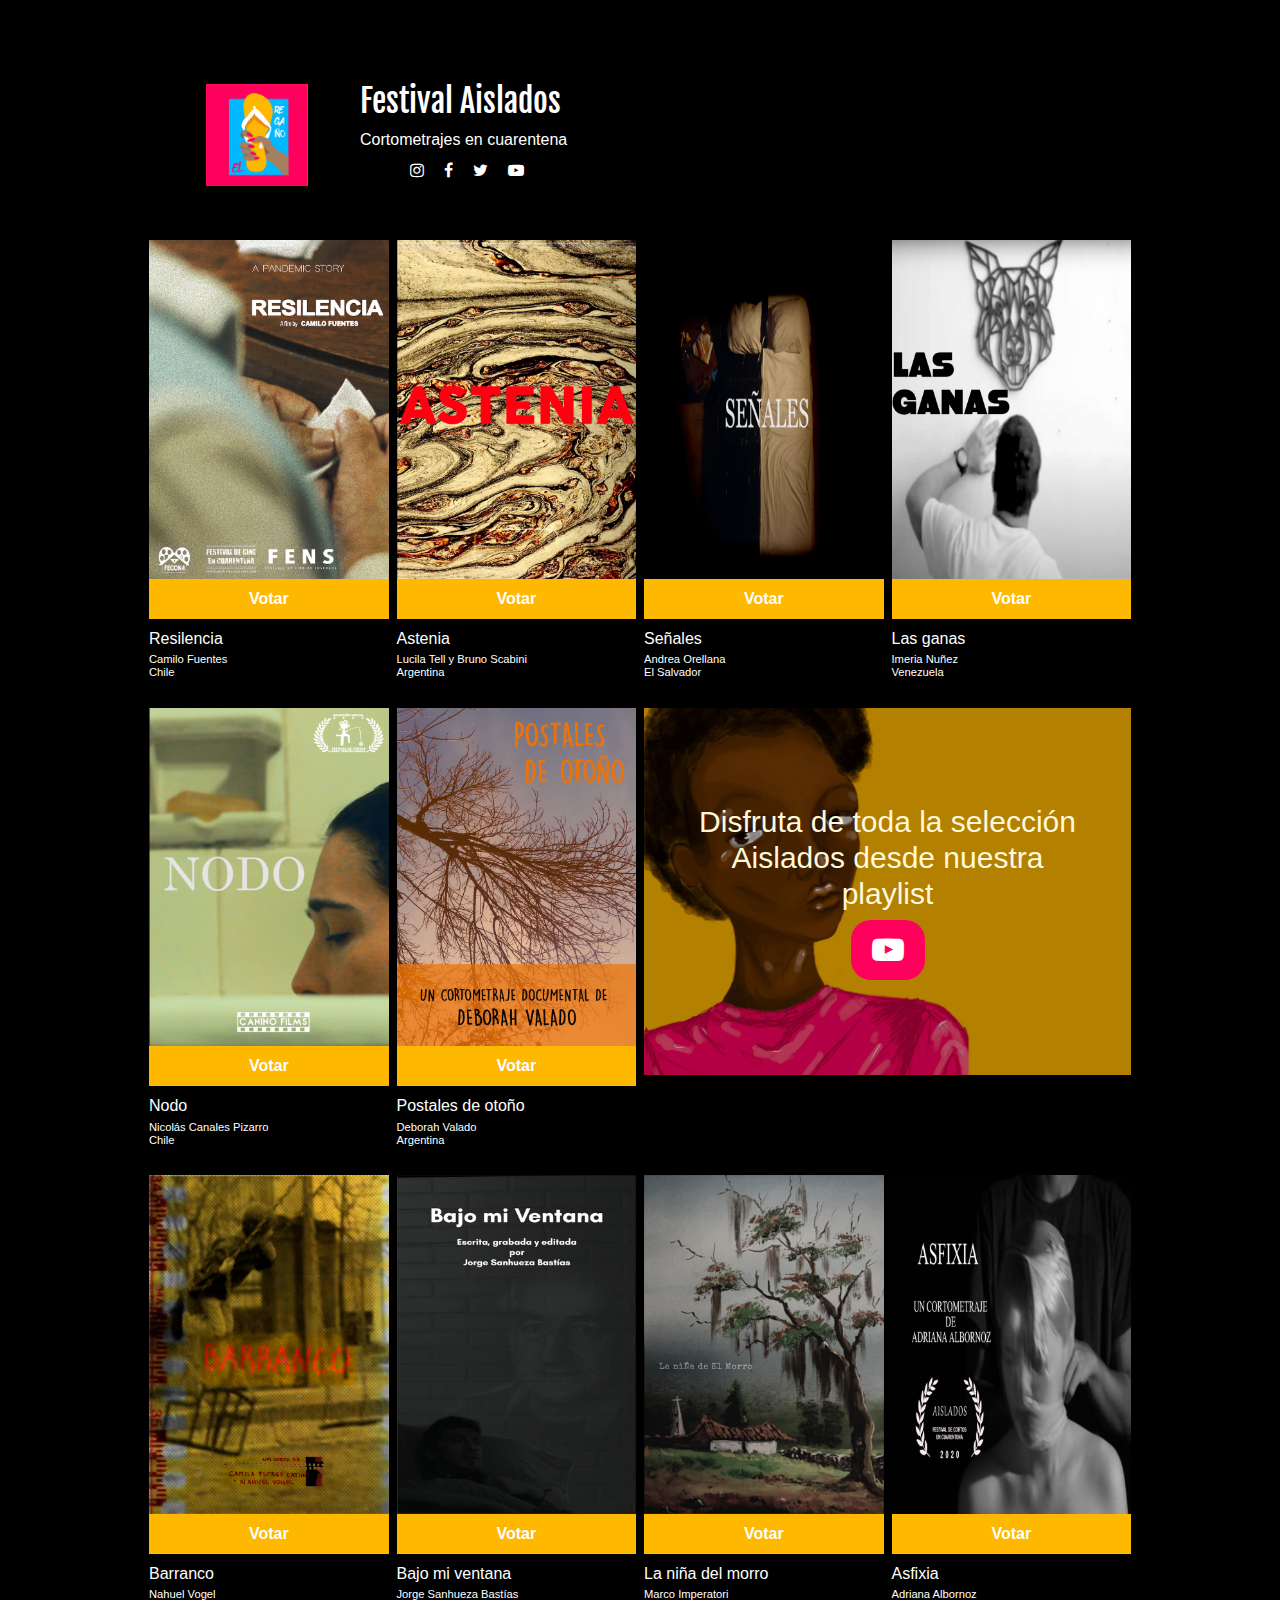
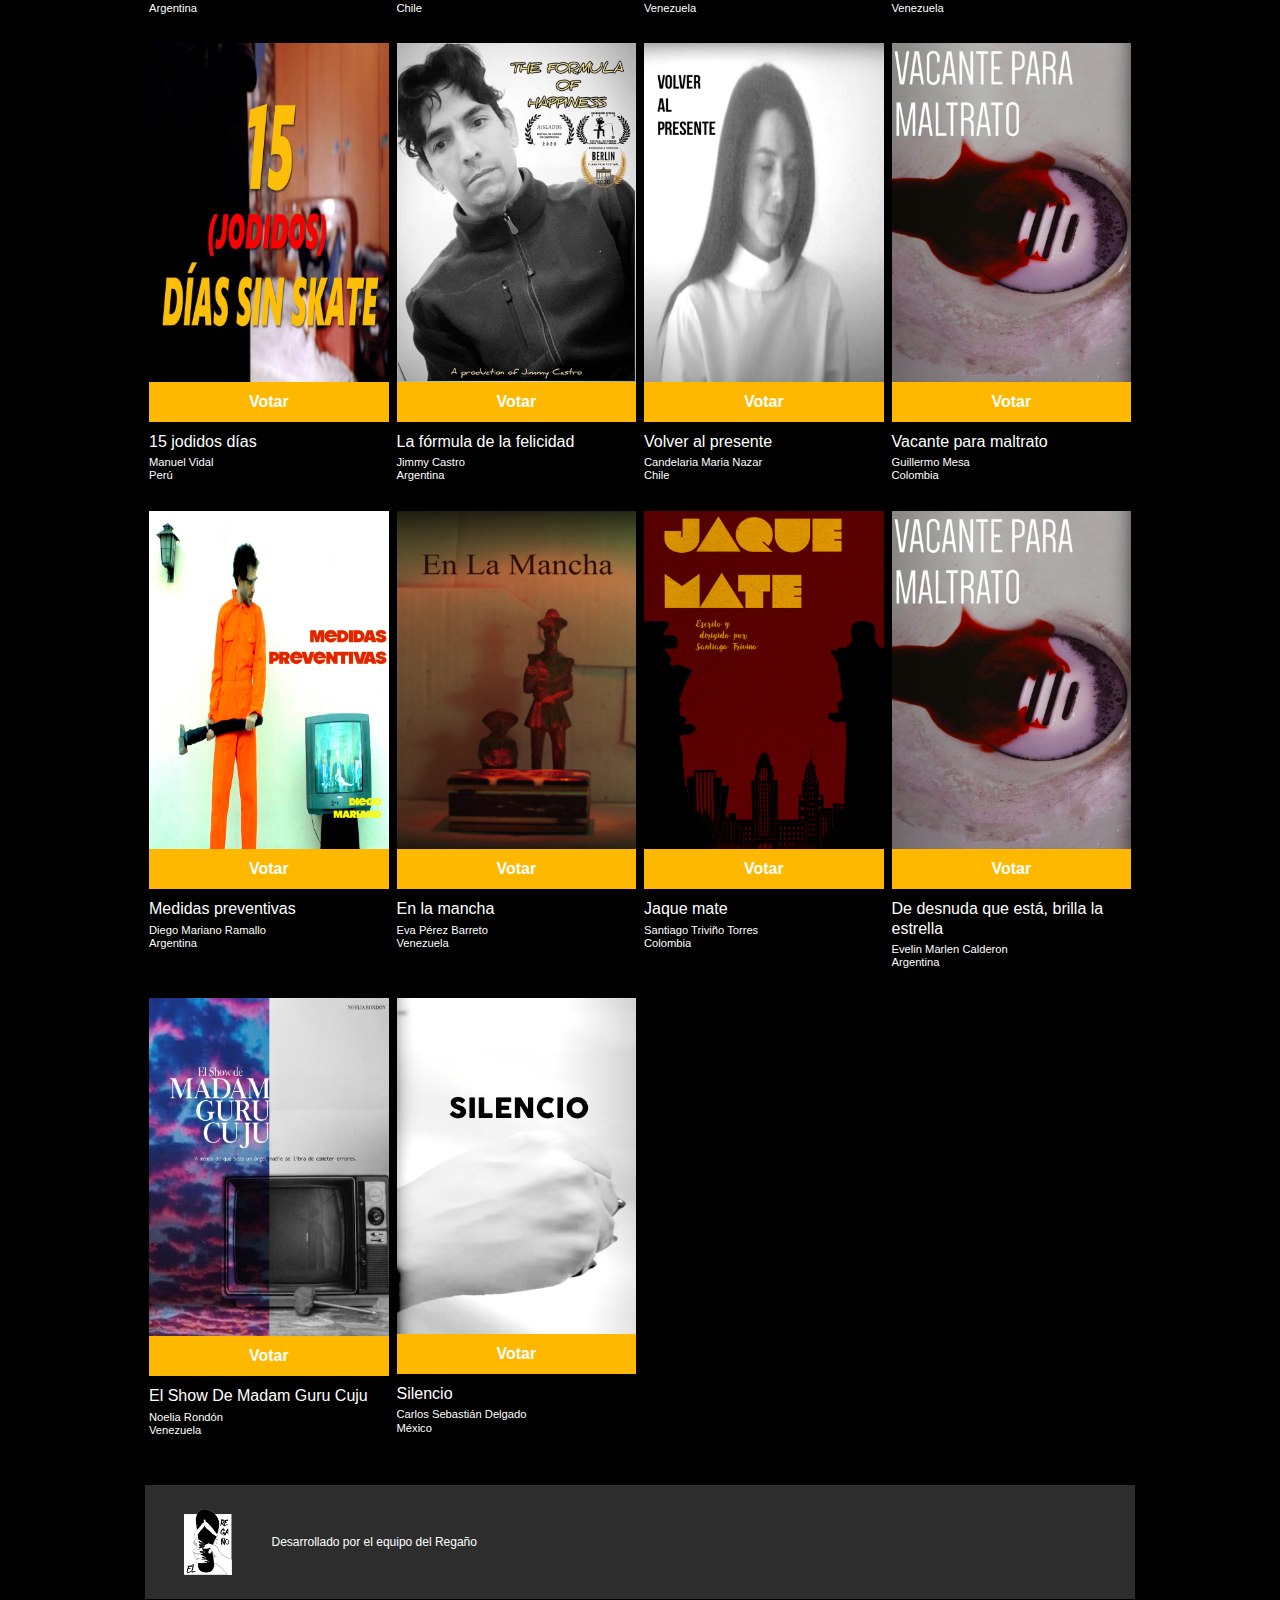
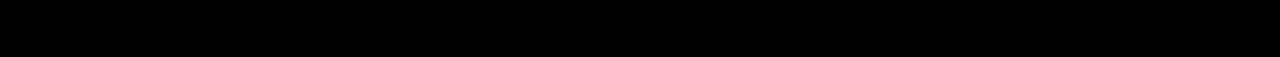
<file: index.html>
<!DOCTYPE html>
<html lang="en">
    <head>
        <meta charset="utf-8" />
        <meta name="description" content="" />
        <meta name="author" content="" />
        <meta name="viewport" content="width=device-width, user-scalable=no, inicial-scale=1.0, maximun-scale=1.0, minimun-scale=1.0">
        <title>Festival Aislados</title>
        <link href="css/bootstrap.min.css" rel="stylesheet" />
        <link href="style.css" rel="stylesheet" />
        <link href="https://fonts.googleapis.com/css2?family=Fjalla+One&display=swap" rel="stylesheet">
        <link rel="stylesheet" href="https://cdnjs.cloudflare.com/ajax/libs/font-awesome/4.7.0/css/font-awesome.min.css">
    </head>

<body class="seleccion">

    <!-- Encabezado de la pagina-->
        <div class="row encabezado p-4">
            <div class="col-12 col-sm-4 col-lg-4 col-xl-4 d-flex justify-content-center">
                 <img src="img/logo.jpg" class="logo">
            </div>
            
            <div class="col-12 col-sm-8 col-lg-8 col-xl-8 d-flex flex-column justify-content-center">
                <h2 class="titulo">Festival Aislados</h2>
                <p class="subtitulo">Cortometrajes en cuarentena</p>
            

            <div class="col-12 col-sm-8 col-lg-8 col-xl-8 d-flex justify-content-center">
                
                <!-- Add font awesome icons -->
                <a href="https://www.instagram.com/elreganio/" target="_blank" class="fa fa-instagram"></a>
                <a href="https://www.facebook.com/elreganio" target="_blank" class="fa fa-facebook"></a>
                <a href="https://www.facebook.com/elreganio"  target="_blank" class="fa fa-twitter"></a>
                <a href="https://www.youtube.com/channel/UCWWmgwLbFfo6eIOBsnirG9w" target="_blank" class="fa fa-youtube-play"></a>
            </div>
            </div>

        </div>

    
    <!--Fila 1 de cortos-->
        <div class="row my-4 justify-content-center">
            
        <!--PRUEBA-->
        <div class="col-6 col-lg-3 col-sm-6 col-xl-3 p-1 ">
            <div class="caratula d-flex flex-column">
            <!--Imagen-->
            <img src="cortos/RESILENCIA PORTADA - Bord Prod.jpg" class="image" alt="Responsive image">
                <div class="middle d-flex flex-column">
                    <div class="mb-2">
                        <button type="button" class="btn reproducir video-btn" data-toggle="modal" data-src="https://www.youtube.com/embed/REFn8AXezTc" data-target="#myModal">
                        <i class="fa fa-2x fa-youtube-play"></i>
                        </button>
                    </div>
                </div>
            </div>
            <div class="d-flex flex-column ">
                <a class="typeform-share" href="https://form.typeform.com/to/Nb0etje8" data-mode="popup"  target="_blank"> Votar </a> <script> (function() { var qs,js,q,s,d=document, gi=d.getElementById, ce=d.createElement, gt=d.getElementsByTagName, id="typef_orm_share", b="https://embed.typeform.com/"; if(!gi.call(d,id)){ js=ce.call(d,"script"); js.id=id; js.src=b+"embed.js"; q=gt.call(d,"script")[0]; q.parentNode.insertBefore(js,q) } })() </script>
            </div>
            <!--Datos del cortometraje-->
            <div> 
            <h3 class="name_short">Resilencia</h3>
            <h6 class="director">Camilo Fuentes<br>Chile</h6>
            </div>
        </div>

            <!--8 Astenia-->
            <div class="col-6 col-lg-3 col-sm-6 col-xl-3 p-1">
                <div class="caratula d-flex flex-column">
                <!--Imagen-->
                <img src="cortos/astenia.png" class="image" alt="Responsive image">
                    <div class="middle d-flex flex-column">
                        <div class="mb-2">
                            <button type="button" class="btn reproducir video-btn" data-toggle="modal" data-src="https://www.youtube.com/embed/04LqEvzIOA8" data-target="#myModal">
                            <i class="fa fa-2x fa-youtube-play"></i>
                            </button>
                        </div>
                    </div>
                    <div class="d-flex flex-column ">
                        <a class="typeform-share" href="https://form.typeform.com/to/Nb0etje8" data-mode="popup"  target="_blank"> Votar </a> <script> (function() { var qs,js,q,s,d=document, gi=d.getElementById, ce=d.createElement, gt=d.getElementsByTagName, id="typef_orm_share", b="https://embed.typeform.com/"; if(!gi.call(d,id)){ js=ce.call(d,"script"); js.id=id; js.src=b+"embed.js"; q=gt.call(d,"script")[0]; q.parentNode.insertBefore(js,q) } })() </script>
                    </div>
                </div>
                <!--Datos del cortometraje-->
            <div>
                <h3 class="name_short">Astenia</h3>
                <h6 class="director">Lucila Tell y Bruno Scabini<br>Argentina</h6>
                </div>
            </div>

            <!--14 Señales-->
            <div class="col-4 col-lg-3 col-sm-4 col-xl-3 p-1">
                <div class="caratula d-flex flex-column">
                <!--Imagen-->
                <img src="cortos/señales.png" class="image" alt="Responsive image">
                    <div class="middle d-flex flex-column">
                        <div class="mb-2">
                            <button type="button" class="btn reproducir video-btn" data-toggle="modal" data-src="https://www.youtube.com/embed/c1SmdMyLlHM" data-target="#myModal">
                            <i class="fa fa-2x fa-youtube-play"></i>
                            </button>
                        </div>
                    </div>
                    <div class="d-flex flex-column ">
                        <a class="typeform-share" href="https://form.typeform.com/to/Nb0etje8" data-mode="popup"  target="_blank"> Votar </a> <script> (function() { var qs,js,q,s,d=document, gi=d.getElementById, ce=d.createElement, gt=d.getElementsByTagName, id="typef_orm_share", b="https://embed.typeform.com/"; if(!gi.call(d,id)){ js=ce.call(d,"script"); js.id=id; js.src=b+"embed.js"; q=gt.call(d,"script")[0]; q.parentNode.insertBefore(js,q) } })() </script>
                    </div>
                </div>
                <!--Datos del cortometraje-->
            <div>
                <h3 class="name_short">Señales</h3>
                <h6 class="director">Andrea Orellana<br>El Salvador</h6>
                </div>
            </div>

            <!--11 Las ganas-->
            <div class="col-4 col-lg-3 col-sm-4 col-xl-3 p-1">
                <div class="caratula d-flex flex-column">
                <!--Imagen-->
                <img src="cortos/las ganas.png" class="image" alt="Responsive image">
                    <div class="middle d-flex flex-column">
                        <div class="mb-2">
                            <button type="button" class="btn reproducir video-btn" data-toggle="modal" data-src="https://www.youtube.com/embed/Jt_ExEXwZIk" data-target="#myModal">
                            <i class="fa fa-2x fa-youtube-play"></i>
                            </button>
                        </div>
                    </div>
                </div>
                <div>
                    <a class="typeform-share d-flex flex-column" href="https://form.typeform.com/to/Nb0etje8" data-mode="popup"  target="_blank"> Votar </a> <script> (function() { var qs,js,q,s,d=document, gi=d.getElementById, ce=d.createElement, gt=d.getElementsByTagName, id="typef_orm_share", b="https://embed.typeform.com/"; if(!gi.call(d,id)){ js=ce.call(d,"script"); js.id=id; js.src=b+"embed.js"; q=gt.call(d,"script")[0]; q.parentNode.insertBefore(js,q) } })() </script>
                </div>
                <!--Datos del cortometraje-->
            <div>
                <h3 class="name_short">Las ganas</h3>
                <h6 class="director">Imeria Nuñez<br>Venezuela</h6>
                </div>
            </div>

            <!--12 Nodo-->
            <div class="col-4 col-lg-3 col-sm-4 col-xl-3 p-1">
                <div class="caratula d-flex flex-column">
                <!--Imagen-->
                <img src="cortos/Poster Nodo - Nicolas Canales.jpg" class="image" alt="Responsive image">
                    <div class="middle d-flex flex-column">
                        <div class="mb-2">
                            <button type="button" class="btn reproducir video-btn" data-toggle="modal" data-src="https://www.youtube.com/embed/UeATVKdifrk" data-target="#myModal">
                            <i class="fa fa-2x fa-youtube-play"></i>
                            </button>
                        </div>
                    </div>
                </div>
                <div>
                    <a class="typeform-share d-flex flex-column" href="https://form.typeform.com/to/Nb0etje8" data-mode="popup"  target="_blank"> Votar </a> <script> (function() { var qs,js,q,s,d=document, gi=d.getElementById, ce=d.createElement, gt=d.getElementsByTagName, id="typef_orm_share", b="https://embed.typeform.com/"; if(!gi.call(d,id)){ js=ce.call(d,"script"); js.id=id; js.src=b+"embed.js"; q=gt.call(d,"script")[0]; q.parentNode.insertBefore(js,q) } })() </script>
                </div>
                <!--Datos del cortometraje-->
            <div>
                <h3 class="name_short">Nodo</h3>
                <h6 class="director">Nicolás Canales Pizarro<br>Chile</h6>
                </div>
            </div>

            <!--7 Postales de otoño-->
            <div class="col-4 col-lg-3 col-sm-4 col-xl-3 p-1">
                <div class="caratula d-flex flex-column">
                <!--Imagen-->
                <img src="cortos/postales.jpg" class="image" alt="Responsive image">
                    <div class="middle d-flex flex-column">
                        <div class="mb-2">
                            <button type="button" class="btn reproducir video-btn" data-toggle="modal" data-src="https://www.youtube.com/embed/EJDAXk9xtMs" data-target="#myModal">
                            <i class="fa fa-2x fa-youtube-play"></i>
                            </button>
                        </div>

                    </div>
                </div>
                <div>
                    <a class="typeform-share d-flex flex-column" href="https://form.typeform.com/to/Nb0etje8" data-mode="popup"  target="_blank"> Votar </a> <script> (function() { var qs,js,q,s,d=document, gi=d.getElementById, ce=d.createElement, gt=d.getElementsByTagName, id="typef_orm_share", b="https://embed.typeform.com/"; if(!gi.call(d,id)){ js=ce.call(d,"script"); js.id=id; js.src=b+"embed.js"; q=gt.call(d,"script")[0]; q.parentNode.insertBefore(js,q) } })() </script>
                </div>
                <!--Datos del cortometraje-->
            <div>
                <h3 class="name_short">Postales de otoño</h3>
                <h6 class="director">Deborah Valado<br>Argentina</h6>
                </div>
            </div> 

            <!--PlayList-->
            <div class="col-8 col-lg-6 col-sm-8 col-xl-6 p-1">

                <div class="playlist d-flex flex-column justify-content-center">
                <h1 class="playlist_2">Disfruta de toda la selección Aislados desde nuestra playlist</h1>
                <button type="button" class="btn reproducir video-btn" data-toggle="modal" data-src="https://www.youtube.com/embed/videoseries?list=PLh--XydYwHoYqZXZKgUEpHG0v59xnl2_r" data-target="#myModal">
                    <i class="fa fa-2x fa-youtube-play"></i>
                </button>
                </div>

            </div>

            <!--10 Barranco-->
            <div class="col-6 col-lg-3 col-sm-6 col-xl-3 p-1">
                <div class="caratula d-flex flex-column">
                <!--Imagen-->
                <img src="cortos/barranco.jpg" class="image" alt="Responsive image">
                    <div class="middle d-flex flex-column">
                        <div class="mb-2">
                            <button type="button" class="btn reproducir video-btn" data-toggle="modal" data-src="https://www.youtube.com/embed/LLOSHIy7UNo" data-target="#myModal">
                                <i class="fa fa-2x fa-youtube-play"></i>
                            </button>
                        </div>
                    </div>
                </div>
                <div>
                    <a class="typeform-share d-flex flex-column" href="https://form.typeform.com/to/Nb0etje8" data-mode="popup"  target="_blank"> Votar </a> <script> (function() { var qs,js,q,s,d=document, gi=d.getElementById, ce=d.createElement, gt=d.getElementsByTagName, id="typef_orm_share", b="https://embed.typeform.com/"; if(!gi.call(d,id)){ js=ce.call(d,"script"); js.id=id; js.src=b+"embed.js"; q=gt.call(d,"script")[0]; q.parentNode.insertBefore(js,q) } })() </script>
                </div>
                <!--Datos del cortometraje-->
            <div>
                <h3 class="name_short">Barranco</h3>
                <h6 class="director">Nahuel Vogel<br>Argentina</h6>
                </div>
            </div>
            
            <!--5 Bajo mi ventana-->
            <div class="col-6 col-lg-3 col-sm-6 col-xl-3 p-1">
                <div class="caratula d-flex flex-column">
                <!--Imagen-->
                <img src="cortos/poster bajo mi ventana - Jorge Sanhueza.jpg" class="image" alt="Responsive image">
                    <div class="middle d-flex flex-column">
                        <div class="mb-2">
                            <button type="button" class="btn reproducir video-btn" data-toggle="modal" data-src="https://www.youtube.com/embed/vDqRQsAoDfw" data-target="#myModal">
                                <i class="fa fa-2x fa-youtube-play"></i>
                            </button>
                        </div>
                    </div>
                </div>
                <div>
                    <a class="typeform-share d-flex flex-column" href="https://form.typeform.com/to/Nb0etje8" data-mode="popup"  target="_blank"> Votar </a> <script> (function() { var qs,js,q,s,d=document, gi=d.getElementById, ce=d.createElement, gt=d.getElementsByTagName, id="typef_orm_share", b="https://embed.typeform.com/"; if(!gi.call(d,id)){ js=ce.call(d,"script"); js.id=id; js.src=b+"embed.js"; q=gt.call(d,"script")[0]; q.parentNode.insertBefore(js,q) } })() </script>
                </div>
                <!--Datos del cortometraje-->
            <div class="color2"> 
                <h3 class="name_short">Bajo mi ventana</h3>
                <h6 class="director">Jorge Sanhueza Bastías<br>Chile</h6>
                </div>
            </div>

            <!--6 La niña del morro-->
            <div class="col-4 col-lg-3 col-sm-4 col-xl-3 p-1">
                <div class="caratula d-flex flex-column">
                <!--Imagen-->
                <img src="cortos/la niña de el morro (poster) - Marco Imperatori.png" class="image" alt="Responsive image">
                    <div class="middle d-flex flex-column">
                        <div class="mb-2">
                            <button type="button" class="btn reproducir video-btn" data-toggle="modal" data-src="https://www.youtube.com/embed/vbT10JmIBlk" data-target="#myModal">
                                <i class="fa fa-2x fa-youtube-play"></i>
                            </button>
                        </div>
                    </div>
                </div>
                <div>
                    <a class="typeform-share d-flex flex-column" href="https://form.typeform.com/to/Nb0etje8" data-mode="popup"  target="_blank"> Votar </a> <script> (function() { var qs,js,q,s,d=document, gi=d.getElementById, ce=d.createElement, gt=d.getElementsByTagName, id="typef_orm_share", b="https://embed.typeform.com/"; if(!gi.call(d,id)){ js=ce.call(d,"script"); js.id=id; js.src=b+"embed.js"; q=gt.call(d,"script")[0]; q.parentNode.insertBefore(js,q) } })() </script>
                </div>
                <!--Datos del cortometraje-->
            <div>
                <h3 class="name_short">La niña del morro</h3>
                <h6 class="director">Marco Imperatori<br>Venezuela</h6>
                </div>
            </div>   
            
            <!--2 Asfixia-->
            <div class="col-4 col-lg-3 col-sm-4 col-xl-3 p-1">
                <div class="caratula d-flex flex-column">
                <!--Imagen-->
                <img src="cortos/ASFIXIA POSTER 2JPG.jpg" class="image" alt="Responsive image">
                    <div class="middle d-flex flex-column">
                        <div class="mb-2">
                            <button type="button" class="btn reproducir video-btn" data-toggle="modal" data-src="https://www.youtube.com/embed/uBFq_nBn9qU" data-target="#myModal">
                                <i class="fa fa-2x fa-youtube-play"></i>
                            </button>
                        </div>
                    </div>
                </div>
                <div>
                    <a class="typeform-share d-flex flex-column" href="https://form.typeform.com/to/Nb0etje8" data-mode="popup"  target="_blank"> Votar </a> <script> (function() { var qs,js,q,s,d=document, gi=d.getElementById, ce=d.createElement, gt=d.getElementsByTagName, id="typef_orm_share", b="https://embed.typeform.com/"; if(!gi.call(d,id)){ js=ce.call(d,"script"); js.id=id; js.src=b+"embed.js"; q=gt.call(d,"script")[0]; q.parentNode.insertBefore(js,q) } })() </script>
                </div>
                <!--Datos del cortometraje-->
            <div class="color2">
                <h3 class="name_short">Asfixia</h3>
                <h6 class="director">Adriana Albornoz<br>Venezuela</h6>
                </div>
            </div>

            <!--9 15 jodidos días-->
            <div class="col-4 col-lg-3 col-sm-4 col-xl-3 p-1">
                <div class="caratula d-flex flex-column">
                <!--Imagen-->
                <img src="cortos/skate.jpeg" class="image" alt="Responsive image">
                    <div class="middle d-flex flex-column">
                        <div class="mb-2">
                            <button type="button" class="btn reproducir video-btn" data-toggle="modal" data-src="https://www.youtube.com/embed/nUCxR-uU2os" data-target="#myModal">
                                <i class="fa fa-2x fa-youtube-play"></i>
                            </button>
                        </div>
                    </div>
                </div>
                <div>
                    <a class="typeform-share d-flex flex-column" href="https://form.typeform.com/to/Nb0etje8" data-mode="popup"  target="_blank"> Votar </a> <script> (function() { var qs,js,q,s,d=document, gi=d.getElementById, ce=d.createElement, gt=d.getElementsByTagName, id="typef_orm_share", b="https://embed.typeform.com/"; if(!gi.call(d,id)){ js=ce.call(d,"script"); js.id=id; js.src=b+"embed.js"; q=gt.call(d,"script")[0]; q.parentNode.insertBefore(js,q) } })() </script>
                </div>
                <!--Datos del cortometraje-->
            <div>
                <h3 class="name_short">15 jodidos días</h3>
                <h6 class="director">Manuel Vidal<br>Perú</h6>
                </div>
            </div>  
            
            <!--3 La formula de la felicidad-->
            <div class="col-4 col-lg-3 col-sm-4 col-xl-3 p-1">
                    <div class="caratula d-flex flex-column">
                    <!--Imagen-->
                    <img src="cortos/formula felicidad.jpg" class="image" alt="Responsive image">
                        <div class="middle d-flex flex-column">
                            <div class="mb-2">
                                <button type="button" class="btn reproducir video-btn" data-toggle="modal" data-src="https://www.youtube.com/embed/wLucuH2mUbo" data-target="#myModal">
                                    <i class="fa fa-2x fa-youtube-play"></i>
                                </button>
                            </div>
                        </div>
                    </div>
                    <div>
                        <a class="typeform-share d-flex flex-column" href="https://form.typeform.com/to/Nb0etje8" data-mode="popup"  target="_blank"> Votar </a> <script> (function() { var qs,js,q,s,d=document, gi=d.getElementById, ce=d.createElement, gt=d.getElementsByTagName, id="typef_orm_share", b="https://embed.typeform.com/"; if(!gi.call(d,id)){ js=ce.call(d,"script"); js.id=id; js.src=b+"embed.js"; q=gt.call(d,"script")[0]; q.parentNode.insertBefore(js,q) } })() </script>
                    </div>
                    <!--Datos del cortometraje-->
                <div class="color3">
                    <h3 class="name_short">La fórmula de la felicidad</h3>
                    <h6 class="director">Jimmy Castro<br>Argentina</h6>
                    </div>
            </div>
  
            <!--13 Volver al presente-->
            <div class="col-4 col-lg-3 col-sm-4 col-xl-3 p-1">
                <div class="caratula d-flex flex-column">
                <!--Imagen-->
                <img src="cortos/vovler presente 2.png" class="image" alt="Responsive image">
                    <div class="middle d-flex flex-column">
                        <div class="mb-2">
                            <button type="button" class="btn reproducir video-btn" data-toggle="modal" data-src="https://www.youtube.com/embed/lf3pZfu2N1I" data-target="#myModal">
                                <i class="fa fa-2x fa-youtube-play"></i>
                            </button>
                        </div>
                    </div>
                </div>
                <div>
                    <a class="typeform-share d-flex flex-column" href="https://form.typeform.com/to/Nb0etje8" data-mode="popup"  target="_blank"> Votar </a> <script> (function() { var qs,js,q,s,d=document, gi=d.getElementById, ce=d.createElement, gt=d.getElementsByTagName, id="typef_orm_share", b="https://embed.typeform.com/"; if(!gi.call(d,id)){ js=ce.call(d,"script"); js.id=id; js.src=b+"embed.js"; q=gt.call(d,"script")[0]; q.parentNode.insertBefore(js,q) } })() </script>
                </div>
                <!--Datos del cortometraje-->
            <div>
                <h3 class="name_short">Volver al presente</h3>
                <h6 class="director">Candelaria Maria Nazar<br>Chile</h6>
                </div>
            </div>

            <!--15 Vacante para maltrato-->
            <div class="col-4 col-lg-3 col-sm-4 col-xl-3 p-1">
                <div class="caratula d-flex flex-column">
                <!--Imagen-->
                <img src="cortos/vacante maltrato.png" class="image" alt="Responsive image">
                    <div class="middle d-flex flex-column">
                        <div class="mb-2">
                            <button type="button" class="btn reproducir video-btn" data-toggle="modal" data-src="https://www.youtube.com/embed/qDdfnOPXYPw" data-target="#myModal">
                                <i class="fa fa-2x fa-youtube-play"></i>
                            </button>
                        </div>
                    </div>
                </div>
                <div>
                    <a class="typeform-share d-flex flex-column" href="https://form.typeform.com/to/Nb0etje8" data-mode="popup"  target="_blank"> Votar </a> <script> (function() { var qs,js,q,s,d=document, gi=d.getElementById, ce=d.createElement, gt=d.getElementsByTagName, id="typef_orm_share", b="https://embed.typeform.com/"; if(!gi.call(d,id)){ js=ce.call(d,"script"); js.id=id; js.src=b+"embed.js"; q=gt.call(d,"script")[0]; q.parentNode.insertBefore(js,q) } })() </script>
                </div>
                <!--Datos del cortometraje-->
            <div>
                <h3 class="name_short">Vacante para maltrato</h3>
                <h6 class="director">Guillermo Mesa<br>Colombia</h6>
                </div>
            </div>

            <!--4 Medidas preventivas-->
            <div class="col-6 col-lg-3 col-sm-6 col-xl-3 p-1">
                <div class="caratula d-flex flex-column">
                <!--Imagen-->
                <img src="cortos/medidas preventivas.jpg" class="image" alt="Responsive image">
                    <div class="middle d-flex flex-column">
                        <div class="mb-2">
                            <button type="button" class="btn reproducir video-btn" data-toggle="modal" data-src="https://www.youtube.com/embed/DM_Y9y4a758" data-target="#myModal">
                                <i class="fa fa-2x fa-youtube-play"></i>
                            </button>
                        </div>
                    </div>
                </div>
                <div>
                    <a class="typeform-share d-flex flex-column" href="https://form.typeform.com/to/Nb0etje8" data-mode="popup"  target="_blank"> Votar </a> <script> (function() { var qs,js,q,s,d=document, gi=d.getElementById, ce=d.createElement, gt=d.getElementsByTagName, id="typef_orm_share", b="https://embed.typeform.com/"; if(!gi.call(d,id)){ js=ce.call(d,"script"); js.id=id; js.src=b+"embed.js"; q=gt.call(d,"script")[0]; q.parentNode.insertBefore(js,q) } })() </script>
                </div>
                <!--Datos del cortometraje-->
            <div>
                <h3 class="name_short">Medidas preventivas</h3>
                <h6 class="director">Diego Mariano Ramallo<br>Argentina</h6>
                </div>
            </div>

            <!--19 En la mancha-->
            <div class="col-6 col-lg-3 col-sm-6 col-xl-3 p-1">
                <div class="caratula d-flex flex-column">
                <!--Imagen-->
                <img src="cortos/En La Mancha - Eva Pérez.jpg" class="image" alt="Responsive image">
                    <div class="middle d-flex flex-column">
                        <div class="mb-2">
                            <button type="button" class="btn reproducir video-btn" data-toggle="modal" data-src="https://www.youtube.com/embed/r1JeaDpgFXU" data-target="#myModal">
                                <i class="fa fa-2x fa-youtube-play"></i>
                            </button>
                        </div>
                    </div>
                </div>
                <div>
                    <a class="typeform-share d-flex flex-column" href="https://form.typeform.com/to/Nb0etje8" data-mode="popup"  target="_blank"> Votar </a> <script> (function() { var qs,js,q,s,d=document, gi=d.getElementById, ce=d.createElement, gt=d.getElementsByTagName, id="typef_orm_share", b="https://embed.typeform.com/"; if(!gi.call(d,id)){ js=ce.call(d,"script"); js.id=id; js.src=b+"embed.js"; q=gt.call(d,"script")[0]; q.parentNode.insertBefore(js,q) } })() </script>
                </div>
                <!--Datos del cortometraje-->
            <div>
                <h3 class="name_short">En la mancha</h3>
                <h6 class="director">Eva Pérez Barreto<br>Venezuela</h6>
                </div>
            </div>

            <!-- 20 Jaque mate-->
            <div class="col-4 col-lg-3 col-sm-4 col-xl-3 p-1">
                <div class="caratula d-flex flex-column">
                <!--Imagen-->
                <img src="cortos/JAQUE MATE - Santi.jpg" class="image" alt="Responsive image">
                    <div class="middle d-flex flex-column">
                        <div class="mb-2">
                            <button type="button" class="btn reproducir video-btn" data-toggle="modal" data-src="https://www.youtube.com/embed/_RhpO8TzmPM" data-target="#myModal">
                                <i class="fa fa-2x fa-youtube-play"></i>
                            </button>
                        </div>
                    </div>
                </div>
                <div>
                    <a class="typeform-share d-flex flex-column" href="https://form.typeform.com/to/Nb0etje8" data-mode="popup"  target="_blank"> Votar </a> <script> (function() { var qs,js,q,s,d=document, gi=d.getElementById, ce=d.createElement, gt=d.getElementsByTagName, id="typef_orm_share", b="https://embed.typeform.com/"; if(!gi.call(d,id)){ js=ce.call(d,"script"); js.id=id; js.src=b+"embed.js"; q=gt.call(d,"script")[0]; q.parentNode.insertBefore(js,q) } })() </script>
                </div>
                <!--Datos del cortometraje-->
            <div>
                <h3 class="name_short">Jaque mate</h3>
                <h6 class="director">Santiago Triviño Torres<br>Colombia</h6>
                </div>
            </div>
            
            <!--16 De desnuda que está brilla la estrella-->
            <div class="col-4 col-lg-3 col-sm-4 col-xl-3 p-1">
                <div class="caratula d-flex flex-column">
                <!--Imagen-->
                <img src="cortos/vacante maltrato.png" class="image" alt="Responsive image">
                    <div class="middle d-flex flex-column">
                        <div class="mb-2">
                            <button type="button" class="btn reproducir video-btn" data-toggle="modal" data-src="https://www.youtube.com/embed/MDAycbX6ykk" data-target="#myModal">
                                <i class="fa fa-2x fa-youtube-play"></i>
                            </button>
                        </div>
                    </div>
                </div>
                <div>
                    <a class="typeform-share d-flex flex-column" href="https://form.typeform.com/to/Nb0etje8" data-mode="popup"  target="_blank"> Votar </a> <script> (function() { var qs,js,q,s,d=document, gi=d.getElementById, ce=d.createElement, gt=d.getElementsByTagName, id="typef_orm_share", b="https://embed.typeform.com/"; if(!gi.call(d,id)){ js=ce.call(d,"script"); js.id=id; js.src=b+"embed.js"; q=gt.call(d,"script")[0]; q.parentNode.insertBefore(js,q) } })() </script>
                </div>
                <!--Datos del cortometraje-->
            <div>
                <h3 class="name_short">De desnuda que está, brilla la estrella</h3>
                <h6 class="director">Evelin Marlen Calderon<br>Argentina</h6>
                </div>
            </div>

            <!--17 Madam-->
            <div class="col-4 col-lg-3 col-sm-4 col-xl-3 p-1">
                <div class="caratula d-flex flex-column">
                <!--Imagen-->
                <img src="cortos/madam guru.jpg" class="image" alt="Responsive image">
                    <div class="middle d-flex flex-column">
                        <div class="mb-2">
                            <button type="button" class="btn reproducir video-btn" data-toggle="modal" data-src="https://www.youtube.com/embed/y4otmZO-3Tw" data-target="#myModal">
                                <i class="fa fa-2x fa-youtube-play"></i>
                            </button>
                        </div>
                    </div>
                </div>
                <div>
                    <a class="typeform-share d-flex flex-column" href="https://form.typeform.com/to/Nb0etje8" data-mode="popup"  target="_blank"> Votar </a> <script> (function() { var qs,js,q,s,d=document, gi=d.getElementById, ce=d.createElement, gt=d.getElementsByTagName, id="typef_orm_share", b="https://embed.typeform.com/"; if(!gi.call(d,id)){ js=ce.call(d,"script"); js.id=id; js.src=b+"embed.js"; q=gt.call(d,"script")[0]; q.parentNode.insertBefore(js,q) } })() </script>
                </div>
                <!--Datos del cortometraje-->
            <div>
                <h3 class="name_short">El Show De Madam Guru Cuju</h3>
                <h6 class="director">Noelia Rondón<br>Venezuela</h6>
                </div>
            </div>

            <!--18 Silencio-->
             <div class="col-4 col-lg-3 col-sm-4 col-xl-3 p-1">
                <div class="caratula d-flex flex-column">
                <!--Imagen-->
                <img src="cortos/silencio.png" class="image" alt="Responsive image">
                    <div class="middle d-flex flex-column">
                        <div class="mb-2">
                            <button type="button" class="btn reproducir video-btn" data-toggle="modal" data-src="https://www.youtube.com/embed/Bu66UbG2Sms" data-target="#myModal">
                                <i class="fa fa-2x fa-youtube-play"></i>
                            </button>
                        </div>
                    </div>
                </div>
                <div>
                    <a class="typeform-share d-flex flex-column" href="https://form.typeform.com/to/Nb0etje8" data-mode="popup"  target="_blank"> Votar </a> <script> (function() { var qs,js,q,s,d=document, gi=d.getElementById, ce=d.createElement, gt=d.getElementsByTagName, id="typef_orm_share", b="https://embed.typeform.com/"; if(!gi.call(d,id)){ js=ce.call(d,"script"); js.id=id; js.src=b+"embed.js"; q=gt.call(d,"script")[0]; q.parentNode.insertBefore(js,q) } })() </script>
                </div>
                <!--Datos del cortometraje-->
            <div>
                <h3 class="name_short">Silencio</h3>
                <h6 class="director">Carlos Sebastián Delgado<br>México</h6>
                </div>
            </div>


            <!--black-->
            <div class="col-4 col-lg-3 col-sm-4 col-xl-3 p-1">
                <div class="caratula d-flex flex-column">
                <!--Imagen-->
                <img src="cortos/black.png" class="image" alt="Responsive image">
                    <div class="middle d-flex flex-column">
                        
                    </div>
                </div>
                 
            </div>

            <!--black-->
            <div class="col-4 col-lg-3 col-sm-4 col-xl-3 p-1">
                <div class="caratula d-flex flex-column">
                <!--Imagen-->
                <img src="cortos/black.png" class="image" alt="Responsive image">
                    <div class="middle d-flex flex-column">
                        
                    </div>
                </div>
                 
            </div>

             
        </div>


    
    <!-- footer-->
    <div class="row footer p-4" >
        <div class="col-1 logo_f d-flex justify-content-start align-items-center">
        </div>
            <div class="col-11 p-4 d-flex  justify-content-start">
                <p class="text_footer">Desarrollado por el equipo <a href="https://xn--elregao-9za.com/" target="_blank"> 
                    del Regaño</a> </p>
             </div>
               
    </div>


    <!-- Modal -->
  <div class="modal fade" id="myModal" tabindex="-1" role="dialog" aria-labelledby="exampleModalLabel" aria-hidden="true">
    <div class="modal-dialog" role="document">
      <div class="modal-content">
  
        
        <div class="modal-body">
  
         <button type="button" class="close" data-dismiss="modal" aria-label="Close">
            <span aria-hidden="true">&times;</span>
          </button>        
          <!-- 16:9 aspect ratio -->
  <div class="embed-responsive embed-responsive-16by9">
    <iframe class="embed-responsive-item" src="" id="video"  allowscriptaccess="always" allow="autoplay"></iframe>
  </div>

<!-- Bootstrap core JS-->
<script src="jquery-3.5.1.js"></script>
<script src="js/bootstrap.min.js"></script>
</body>
</html>
</file>
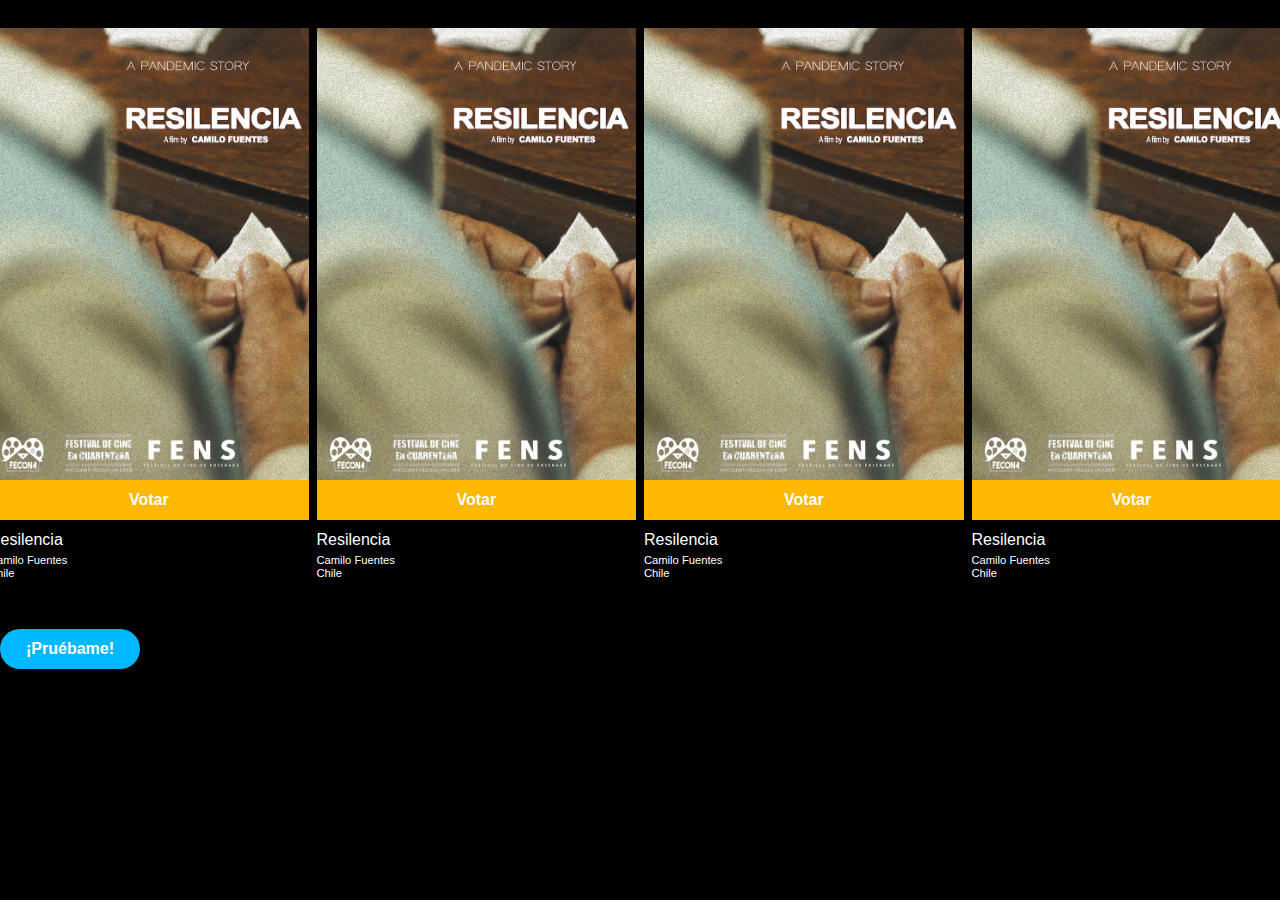
<file: festival.html>
<!DOCTYPE html>
<html lang="en">
    <head>
        <meta charset="utf-8" />
        <meta name="description" content="" />
        <meta name="author" content="" />
        <title>Festival Aislados</title>
        <link href="css/bootstrap.min.css" rel="stylesheet" />
        <link href="style.css" rel="stylesheet" />
        <link href="https://fonts.googleapis.com/css2?family=Fredoka+One&display=swap" rel="stylesheet">
    </head>

  <body>


        <!--Fila 1 de cortos-->
        <div class="row my-4 justify-content-center">
            
          <!--PRUEBA-->
          <div class="col-6 col-lg-3 col-sm-6 col-xl-3 p-1 ">
              <div class="caratula d-flex flex-column">
              <!--Imagen-->
              <img src="cortos/RESILENCIA PORTADA - Bord Prod.jpg" class="image" alt="Responsive image">
                  <div class="middle d-flex flex-column">
                      <div class="mb-2">
                          <button type="button" class="btn reproducir video-btn" data-toggle="modal" data-src="https://www.youtube.com/embed/REFn8AXezTc" data-target="#myModal">
                          <i class="fa fa-2x fa-youtube-play"></i>
                          </button>
                      </div>
                  </div>
              </div>
              <div class="d-flex flex-column ">
                  <a class="typeform-share" href="https://form.typeform.com/to/Nb0etje8" data-mode="popup"  target="_blank"> Votar </a> <script> (function() { var qs,js,q,s,d=document, gi=d.getElementById, ce=d.createElement, gt=d.getElementsByTagName, id="typef_orm_share", b="https://embed.typeform.com/"; if(!gi.call(d,id)){ js=ce.call(d,"script"); js.id=id; js.src=b+"embed.js"; q=gt.call(d,"script")[0]; q.parentNode.insertBefore(js,q) } })() </script>
              </div>
              <!--Datos del cortometraje-->
              <div> 
              <h3 class="name_short">Resilencia</h3>
              <h6 class="director">Camilo Fuentes<br>Chile</h6>
              </div>
          </div>
          <!--PRUEBA-->
          <div class="col-6 col-lg-3 col-sm-6 col-xl-3 p-1 ">
            <div class="caratula d-flex flex-column">
            <!--Imagen-->
            <img src="cortos/RESILENCIA PORTADA - Bord Prod.jpg" class="image" alt="Responsive image">
                <div class="middle d-flex flex-column">
                    <div class="mb-2">
                        <button type="button" class="btn reproducir video-btn" data-toggle="modal" data-src="https://www.youtube.com/embed/REFn8AXezTc" data-target="#myModal">
                        <i class="fa fa-2x fa-youtube-play"></i>
                        </button>
                    </div>
                </div>
            </div>
            <div class="d-flex flex-column ">
                <a class="typeform-share" href="https://form.typeform.com/to/Nb0etje8" data-mode="popup"  target="_blank"> Votar </a> <script> (function() { var qs,js,q,s,d=document, gi=d.getElementById, ce=d.createElement, gt=d.getElementsByTagName, id="typef_orm_share", b="https://embed.typeform.com/"; if(!gi.call(d,id)){ js=ce.call(d,"script"); js.id=id; js.src=b+"embed.js"; q=gt.call(d,"script")[0]; q.parentNode.insertBefore(js,q) } })() </script>
            </div>
            <!--Datos del cortometraje-->
            <div> 
            <h3 class="name_short">Resilencia</h3>
            <h6 class="director">Camilo Fuentes<br>Chile</h6>
            </div>
        </div>

          <!--PRUEBA-->
                  <div class="col-6 col-lg-3 col-sm-6 col-xl-3 p-1 ">
                    <div class="caratula d-flex flex-column">
                    <!--Imagen-->
                    <img src="cortos/RESILENCIA PORTADA - Bord Prod.jpg" class="image" alt="Responsive image">
                        <div class="middle d-flex flex-column">
                            <div class="mb-2">
                                <button type="button" class="btn reproducir video-btn" data-toggle="modal" data-src="https://www.youtube.com/embed/REFn8AXezTc" data-target="#myModal">
                                <i class="fa fa-2x fa-youtube-play"></i>
                                </button>
                            </div>
                        </div>
                    </div>
                    <div class="d-flex flex-column ">
                        <a class="typeform-share" href="https://form.typeform.com/to/Nb0etje8" data-mode="popup"  target="_blank"> Votar </a> <script> (function() { var qs,js,q,s,d=document, gi=d.getElementById, ce=d.createElement, gt=d.getElementsByTagName, id="typef_orm_share", b="https://embed.typeform.com/"; if(!gi.call(d,id)){ js=ce.call(d,"script"); js.id=id; js.src=b+"embed.js"; q=gt.call(d,"script")[0]; q.parentNode.insertBefore(js,q) } })() </script>
                    </div>
                    <!--Datos del cortometraje-->
                    <div> 
                    <h3 class="name_short">Resilencia</h3>
                    <h6 class="director">Camilo Fuentes<br>Chile</h6>
                    </div>
                </div>

          <!--PRUEBA-->
          <div class="col-6 col-lg-3 col-sm-6 col-xl-3 p-1 ">
            <div class="caratula d-flex flex-column">
            <!--Imagen-->
            <img src="cortos/RESILENCIA PORTADA - Bord Prod.jpg" class="image" alt="Responsive image">
                <div class="middle d-flex flex-column">
                    <div class="mb-2">
                        <button type="button" class="btn reproducir video-btn" data-toggle="modal" data-src="https://www.youtube.com/embed/REFn8AXezTc" data-target="#myModal">
                        <i class="fa fa-2x fa-youtube-play"></i>
                        </button>
                    </div>
                </div>
            </div>
            <div class="d-flex flex-column ">
                <a class="typeform-share" href="https://form.typeform.com/to/Nb0etje8" data-mode="popup"  target="_blank"> Votar </a> <script> (function() { var qs,js,q,s,d=document, gi=d.getElementById, ce=d.createElement, gt=d.getElementsByTagName, id="typef_orm_share", b="https://embed.typeform.com/"; if(!gi.call(d,id)){ js=ce.call(d,"script"); js.id=id; js.src=b+"embed.js"; q=gt.call(d,"script")[0]; q.parentNode.insertBefore(js,q) } })() </script>
            </div>
            <!--Datos del cortometraje-->
            <div> 
            <h3 class="name_short">Resilencia</h3>
            <h6 class="director">Camilo Fuentes<br>Chile</h6>
            </div>
        </div>

        </div>
                 


















        </div>
  <!-- Modal -->
  <div class="modal fade" id="myModal" tabindex="-1" role="dialog" aria-labelledby="exampleModalLabel" aria-hidden="true">
    <div class="modal-dialog" role="document">
      <div class="modal-content">
  
        
        <div class="modal-body">
  
      
          <!-- 16:9 aspect ratio -->
  <div class="embed-responsive embed-responsive-16by9">
    <iframe class="embed-responsive-item" src="" id="video"  allowscriptaccess="always" allow="autoplay"></iframe>
  </div>
          
          
        </div>
  
      </div>
    </div>
  </div> 
    
    
    
        </div>

    
  
<!-- Bootstrap core JS-->
<script src="jquery-3.5.1.js"></script>
<script src="js/bootstrap.min.js"></script>


</body>
</html>








<a class="typeform-share button" href="https://form.typeform.com/to/Nb0etje8" data-mode="popup" style="display:inline-block;text-decoration:none;background-color:#00B8FF;color:white;cursor:pointer;font-family:Helvetica,Arial,sans-serif;font-size:16px;line-height:40px;text-align:center;margin:0;height:40px;padding:0px 26px;border-radius:20px;max-width:100%;white-space:nowrap;overflow:hidden;text-overflow:ellipsis;font-weight:bold;-webkit-font-smoothing:antialiased;-moz-osx-font-smoothing:grayscale;" target="_blank">¡Pruébame! </a> <script> (function() { var qs,js,q,s,d=document, gi=d.getElementById, ce=d.createElement, gt=d.getElementsByTagName, id="typef_orm_share", b="https://embed.typeform.com/"; if(!gi.call(d,id)){ js=ce.call(d,"script"); js.id=id; js.src=b+"embed.js"; q=gt.call(d,"script")[0]; q.parentNode.insertBefore(js,q) } })() </script>
</file>
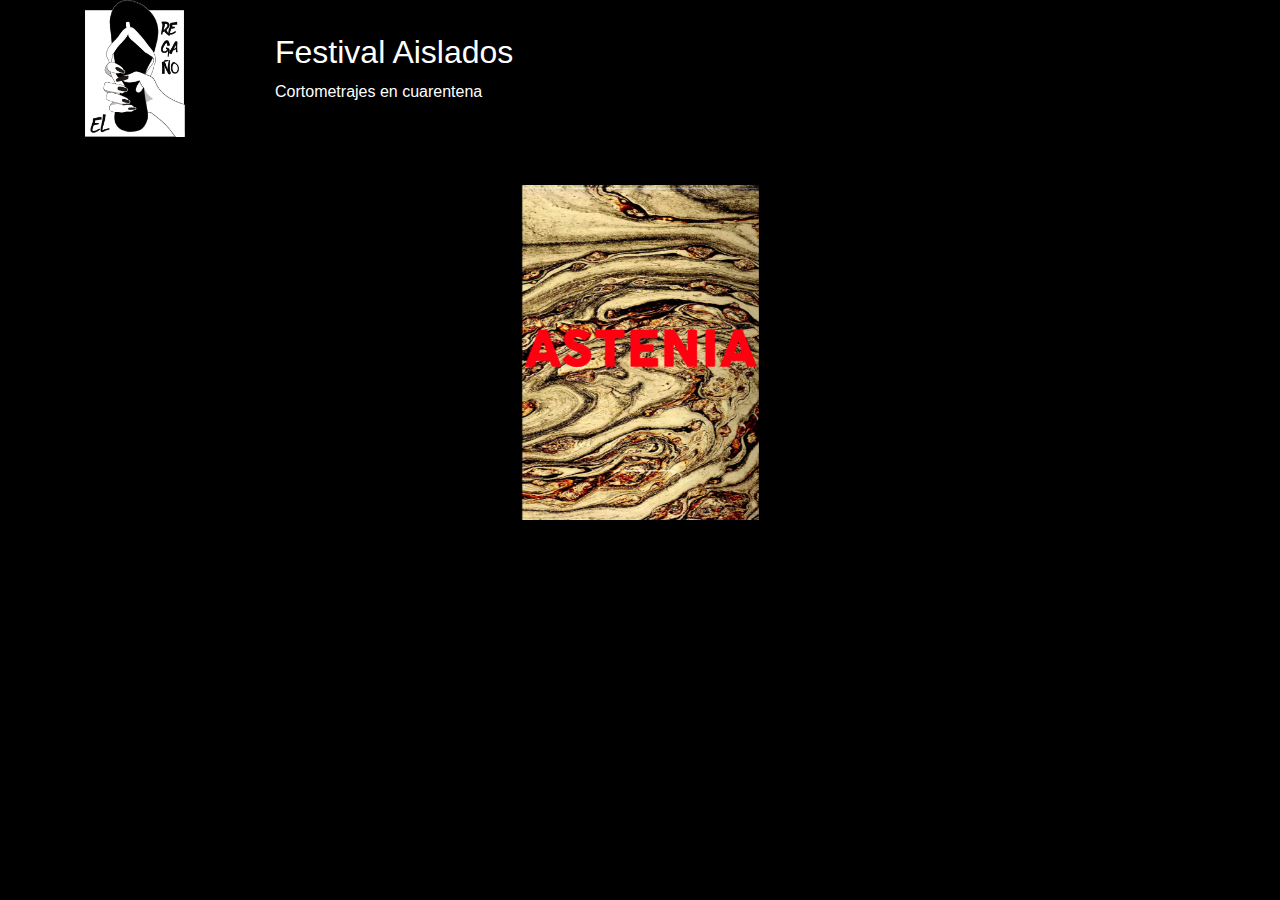
<file: pruebas.html>
<!DOCTYPE html>
<html lang="en">
    <head>
        <meta charset="utf-8" />
        <meta name="description" content="" />
        <meta name="author" content="" />
        <title>Festival Aislados</title>
        <link href="css/bootstrap.min.css" rel="stylesheet" />
        <link href="style.css" rel="stylesheet" />
        <link href="https://fonts.googleapis.com/css2?family=Fredoka+One&display=swap" rel="stylesheet">
    </head>

<body>

    <div class="container w-100">
        <div class="row d-flex align-self-center">
            <div class="col-2 align-self-center">
                <a href="http://elregaño.com"> <img src="img/festival.png" width="100"> </a>
            </div>
            
            <div class="col-10 align-self-center">
                <h1 class="titulo">Festival Aislados</h1>
                <p class="subtitulo">Cortometrajes en cuarentena</p>
            </div>
        </div>
        
        <div class="row justify-content-around my-4">
            <div class="col-5 col-lg-3 p-4 caratula">
                <img src="cortos/astenia.png" width="250" alt="Avatar" class="image">
                    <div class="middle d-flex flex-column">
                        <div class="mb-2">
                            <button type="button" class="btn reproducir video-btn" data-toggle="modal" data-src="https://www.youtube.com/embed/REFn8AXezTc" data-target="#myModal">
                            Reproducir
                            </button>
                        </div>
                        <div>
                            <a class="typeform-share" href="https://form.typeform.com/to/Nb0etje8" data-mode="popup"  target="_blank"> Votar </a> <script> (function() { var qs,js,q,s,d=document, gi=d.getElementById, ce=d.createElement, gt=d.getElementsByTagName, id="typef_orm_share", b="https://embed.typeform.com/"; if(!gi.call(d,id)){ js=ce.call(d,"script"); js.id=id; js.src=b+"embed.js"; q=gt.call(d,"script")[0]; q.parentNode.insertBefore(js,q) } })() </script>
                        </div>
                    </div>
            </div>

            
        </div>
    </div>


    <!-- Modal -->
  <div class="modal fade" id="myModal" tabindex="-1" role="dialog" aria-labelledby="exampleModalLabel" aria-hidden="true">
    <div class="modal-dialog" role="document">
      <div class="modal-content">
  
        
        <div class="modal-body">
  
         <button type="button" class="close" data-dismiss="modal" aria-label="Close">
            <span aria-hidden="true">&times;</span>
          </button>        
          <!-- 16:9 aspect ratio -->
  <div class="embed-responsive embed-responsive-16by9">
    <iframe class="embed-responsive-item" src="" id="video"  allowscriptaccess="always" allow="autoplay"></iframe>
  </div>

<!-- Bootstrap core JS-->
<script src="jquery-3.5.1.js"></script>
<script src="js/bootstrap.min.js"></script>
</body>
</html>
</file>
<file: style.css>
body {
    background: #000;
    
}

.modal-dialog {
      max-width: 1000px;
      margin: 30px auto;
  }

.modal-body {
  position:relative;
  padding:0px;
}
.close {
  position:absolute;
  right:-30px;
  top:0;
  z-index:999;
  font-size:2rem;
  font-weight: normal;
  color:#fff;
  opacity:1;
}

.encabezado {
  align-items: center;
  background-color: #000;
}

.logo {
  max-width: 70%;
  height: auto;
}

.titulo {
    color: #fff;
    font-family:'Fjalla One', sans-serif;
    font-size:xx-large;
    text-align: left;
}


.subtitulo {
  color: white;
  margin: auto;
  font-size: medium;
  text-align: left;
  padding: 0%;
  margin: 0%;
}


.name_short {
  color: #fff;
  font-family: Helvetica, sans-serif;
  margin-top: 10px;
  font-size: 100%;
  margin-bottom: 5px;
}

.director {
  color: #fff;
  font-family: 'Lucida Sans', 'Lucida Sans Regular', 'Lucida Grande', 'Lucida Sans Unicode', Geneva, Verdana, sans-serif;
  font-size: 70%;
  margin-bottom: 20px;
}

.reproducir {
    background-color: #FF005C;
    color: white;
    text-align: center;
    display:inline-block;
    text-decoration:none;
    cursor:pointer;
    font-family:Helvetica,Arial,sans-serif;
    font-size:16px;
    line-height:40px;
    text-align:center;
    margin:0;
    height:60px;
    padding:0px 10px;
    border-radius:20px;
    white-space:nowrap;
    overflow:hidden;
    text-overflow:ellipsis;
    font-weight:bold;
    -webkit-font-smoothing:antialiased;
    -moz-osx-font-smoothing:grayscale;
}

.votar {
    background-color: #00B1FF;
    color: black;
    text-align: center;
}

.poster {
    background-color: #fff;
}

.typeform-share {
    display:inline-block;
    text-decoration:none;
    background-color:#ffb800;
    color:white;
    cursor:pointer;
    font-family:Helvetica,Arial,sans-serif;
    font-size:16px;
    line-height:40px;
    text-align:center;
    margin:0;
    height:40px;
    padding:0px 40px;
    border-radius:0px;
    white-space:nowrap;
    overflow:hidden;
    text-overflow:ellipsis;
    font-weight:bold;
    -webkit-font-smoothing:antialiased;
    -moz-osx-font-smoothing:grayscale;
}

a:link {
    color:white;
    text-decoration:none;
}

a:visited {
  color:white;
  text-decoration:none;
}

a:active {
  color:white;
  text-decoration:none;
}


.image {
    opacity: 1;
    display: block;
    transition: .5s ease;
    backface-visibility: hidden;
    max-width: 100%;
    max-height: 100%;
  }

  .ficha {
    margin: 0%;
    padding: 0%;
  }
  
  .middle {
    transition: .5s ease;
    opacity: 0;
    position: absolute;
    top: 50%;
    left: 50%;
    transform: translate(-50%, -50%);
    -ms-transform: translate(-50%, -50%);
    text-align: center;
  }
  
  .caratula:hover .image {
    opacity: 0.2;
  }
  
  .caratula:hover .middle {
    opacity: 1;
  }

  .caratula {
    position: relative;
    background-color: black;
    margin: 0%;
    padding: 0%;
  }

  .playlist {
    height: 100%;
    background-image: url(img/patreon.jpg);
    background-size: cover;
    background-position: center;
    align-items: center;
    
  }

  .playlist:hover {
    background-color: black;
  }

  .playlist_2 {
    color: cornsilk;
    font-size: 30px;
    margin-left: 10%;
    margin-right: 10%;
    text-align: center;
  }

  
  .seleccion {
    background-color: black;
    margin:2rem;
    color: #fff;
    max-width: 100%;
  }


  @media only screen and (min-width: 768px) {
    /* For desktop: */
    .encabezado {width: 60%;}
    .playlist {max-height: 80%; width: auto;}
    .logo_f {width: 5%;}
    .seleccion {padding: 2% 10% 2% 10%}
  }

  @media only screen and (max-width: 768px) {
    .titulo {text-align: center;
    margin-top: 20px;}
    .subtitulo {text-align: center;
      }
    .playlist_2 {font-size: 80%;}
    .name_short {font-size: 90%;}
    .director {font-size: 80% ;}
    .text_footer{font-size: 60%;}
    .modal-dialog {margin-top: 30%;}
  }


  .footer {
    background-color: #2d2d2d;
  }
  .fa {
    padding: 10px;
    font-size: 100%;
    width: auto;
    color: #fff;
  }

  .logo_f {
    background-image: url(img/festival.png);
    background-size: contain;
    background-position: center;
    background-repeat: no-repeat;
  }

  .text_footer {
    font-size: 12px;
    margin: 0px;
  }
</file>
